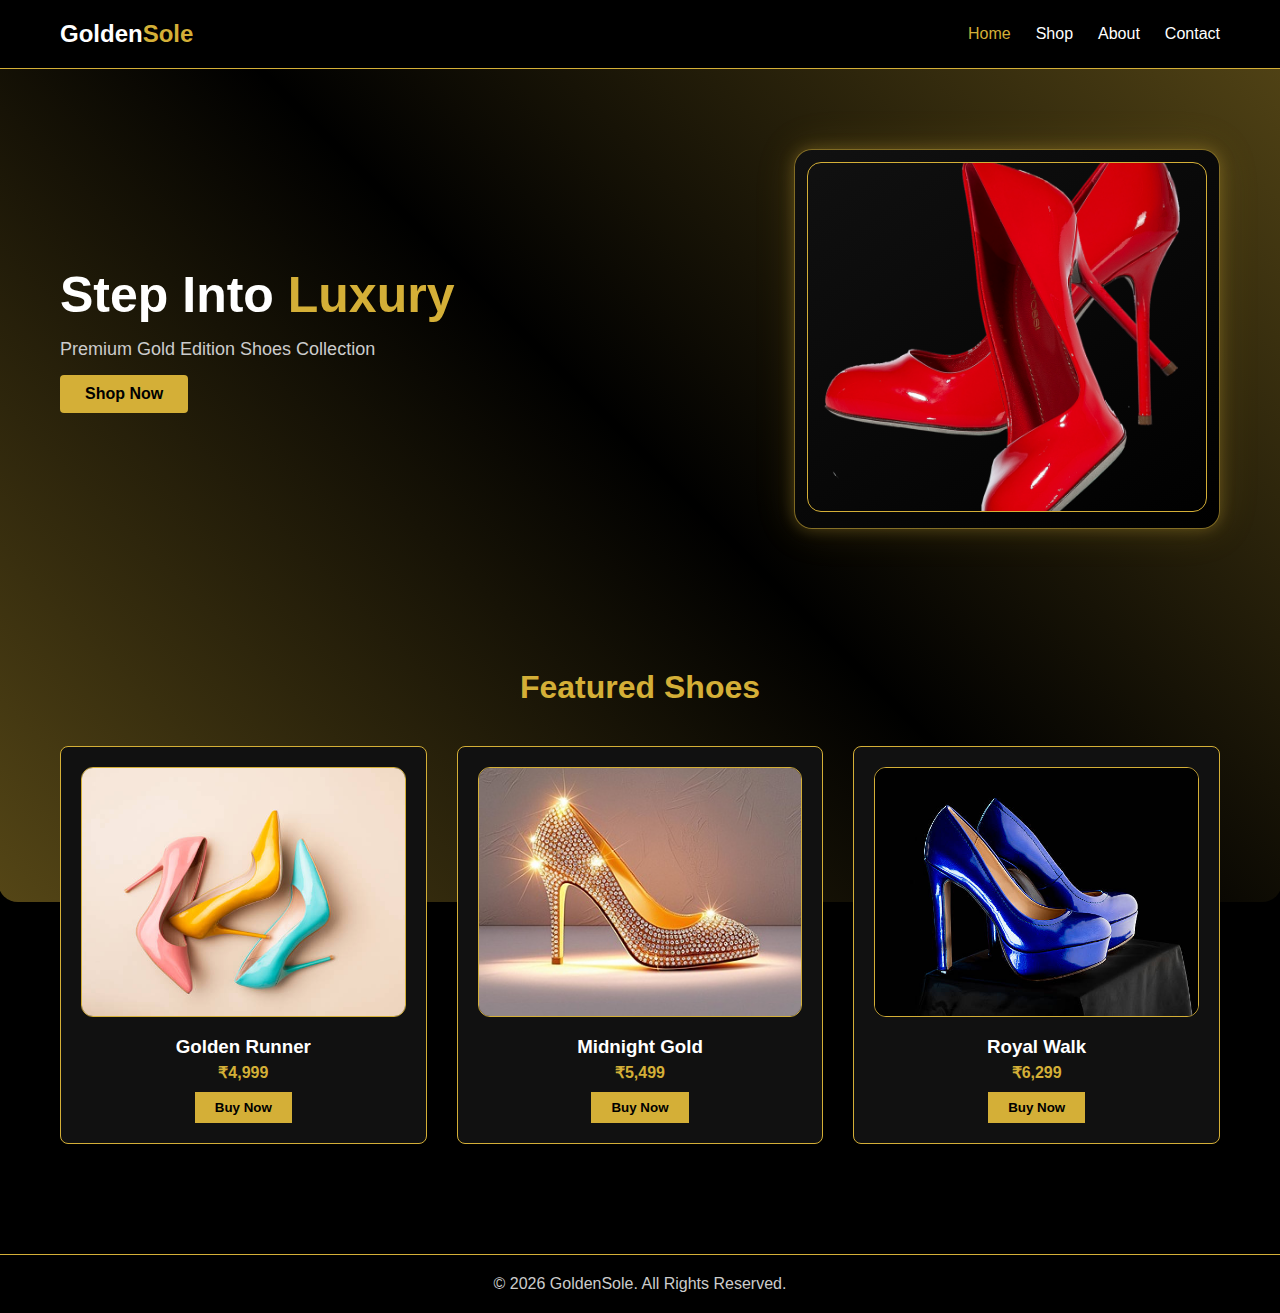
<file: shoe-website/index.html>
<!DOCTYPE html>
<html lang="en">
<head>
    <meta charset="UTF-8">
    <title>Golden Sole | Luxury Shoes</title>
    <link rel="stylesheet" href="css/style.css">
</head>
<body>

<!-- ================= NAVBAR ================= -->
<header>
    <nav class="navbar">
        <div class="logo">Golden<span>Sole</span></div>

        <ul class="nav-links">
            <li><a href="index.html" class="active">Home</a></li>
            <li><a href="shop.html">Shop</a></li>
            <li><a href="about.html">About</a></li>
            <li><a href="contact.html">Contact</a></li>
        </ul>
    </nav>
</header>

<!-- ================= HERO SECTION ================= -->
<section class="hero">
    <div class="hero-content">
        <h1>Step Into <span>Luxury</span></h1>
        <p>Premium Gold Edition Shoes Collection</p>
        <a href="shop.html" class="btn">Shop Now</a>
    </div>

    <div class="hero-image">
        <img src="images/hero-image.png" alt="Luxury Shoe">
    </div>
</section>

<!-- ================= FEATURED PRODUCTS ================= -->
<section class="featured">
    <h2>Featured Shoes</h2>

    <div class="product-grid">

        <div class="product-card">
            <img src="images/shoe1.jpg" alt="Shoe">
            <h3>Golden Runner</h3>
            <p>₹4,999</p>
            <button>Buy Now</button>
        </div>

        <div class="product-card">
            <img src="images/shoe2.jpg" alt="Shoe">
            <h3>Midnight Gold</h3>
            <p>₹5,499</p>
            <button>Buy Now</button>
        </div>

        <div class="product-card">
            <img src="images/shoe4.jpg" alt="Shoe">
            <h3>Royal Walk</h3>
            <p>₹6,299</p>
            <button>Buy Now</button>
        </div>

    </div>
</section>

<!-- ================= FOOTER ================= -->
<footer>
    <p>© 2026 GoldenSole. All Rights Reserved.</p>
</footer>

</body>
</html>
</file>
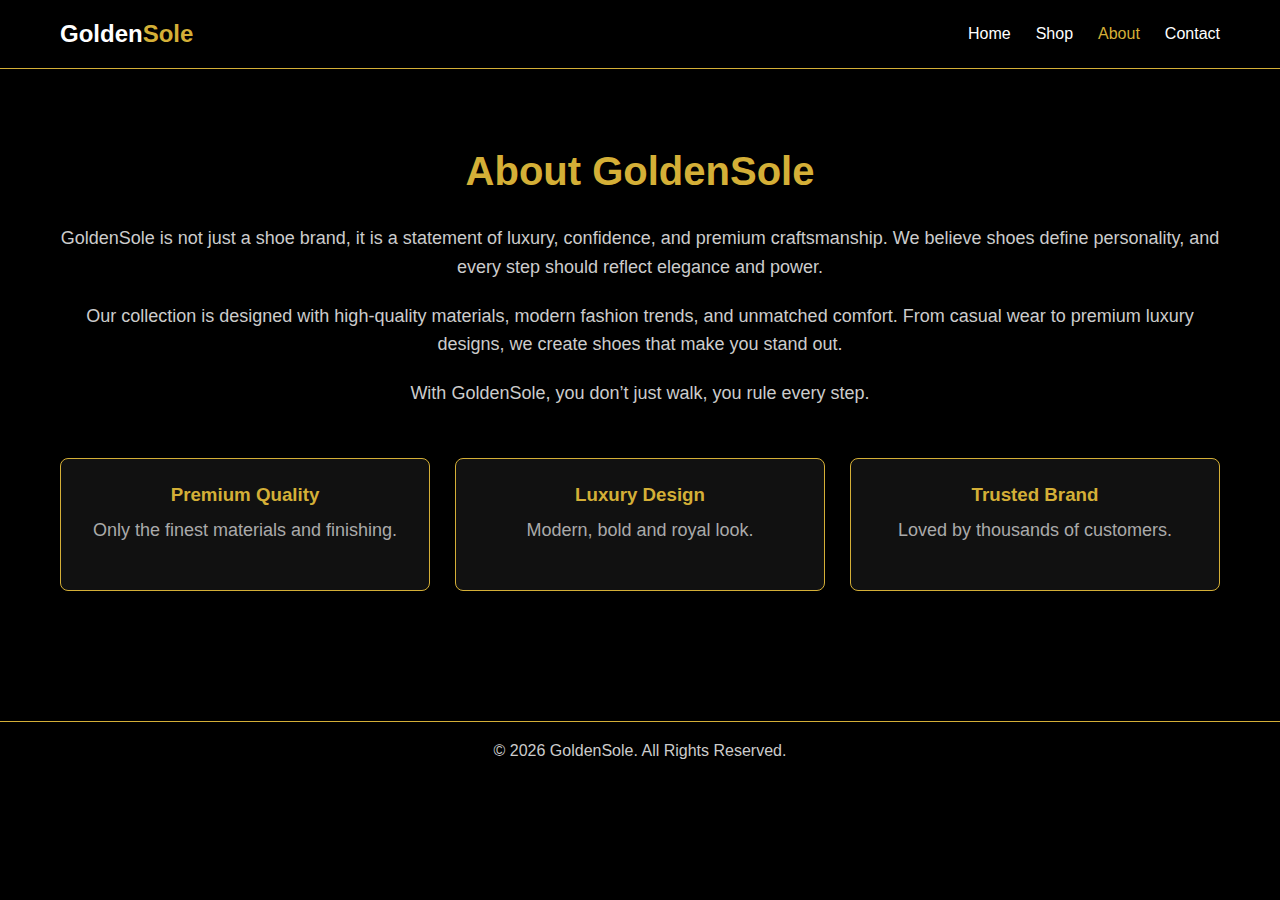
<file: shoe-website/about.html>
<!DOCTYPE html>
<html lang="en">
<head>
    <meta charset="UTF-8">
    <title>About Us | GoldenSole</title>
    <link rel="stylesheet" href="css/style.css">
</head>
<body>

<!-- ================= NAVBAR ================= -->
<header>
    <nav class="navbar">
        <div class="logo">Golden<span>Sole</span></div>

        <ul class="nav-links">
            <li><a href="index.html">Home</a></li>
            <li><a href="shop.html">Shop</a></li>
            <li><a href="about.html" class="active">About</a></li>
            <li><a href="contact.html">Contact</a></li>
        </ul>
    </nav>
</header>

<!-- ================= ABOUT SECTION ================= -->
<section class="about">
    <div class="about-container">

        <h1>About GoldenSole</h1>

        <p>
            GoldenSole is not just a shoe brand, it is a statement of luxury, confidence,
            and premium craftsmanship. We believe shoes define personality, and every step
            should reflect elegance and power.
        </p>

        <p>
            Our collection is designed with high-quality materials, modern fashion trends,
            and unmatched comfort. From casual wear to premium luxury designs, we create
            shoes that make you stand out.
        </p>

        <p>
            With GoldenSole, you don’t just walk, you rule every step.
        </p>

        <div class="about-highlights">
            <div class="highlight-box">
                <h3>Premium Quality</h3>
                <p>Only the finest materials and finishing.</p>
            </div>

            <div class="highlight-box">
                <h3>Luxury Design</h3>
                <p>Modern, bold and royal look.</p>
            </div>

            <div class="highlight-box">
                <h3>Trusted Brand</h3>
                <p>Loved by thousands of customers.</p>
            </div>
        </div>

    </div>
</section>

<!-- ================= FOOTER ================= -->
<footer>
    <p>© 2026 GoldenSole. All Rights Reserved.</p>
</footer>

</body>
</html>
</file>
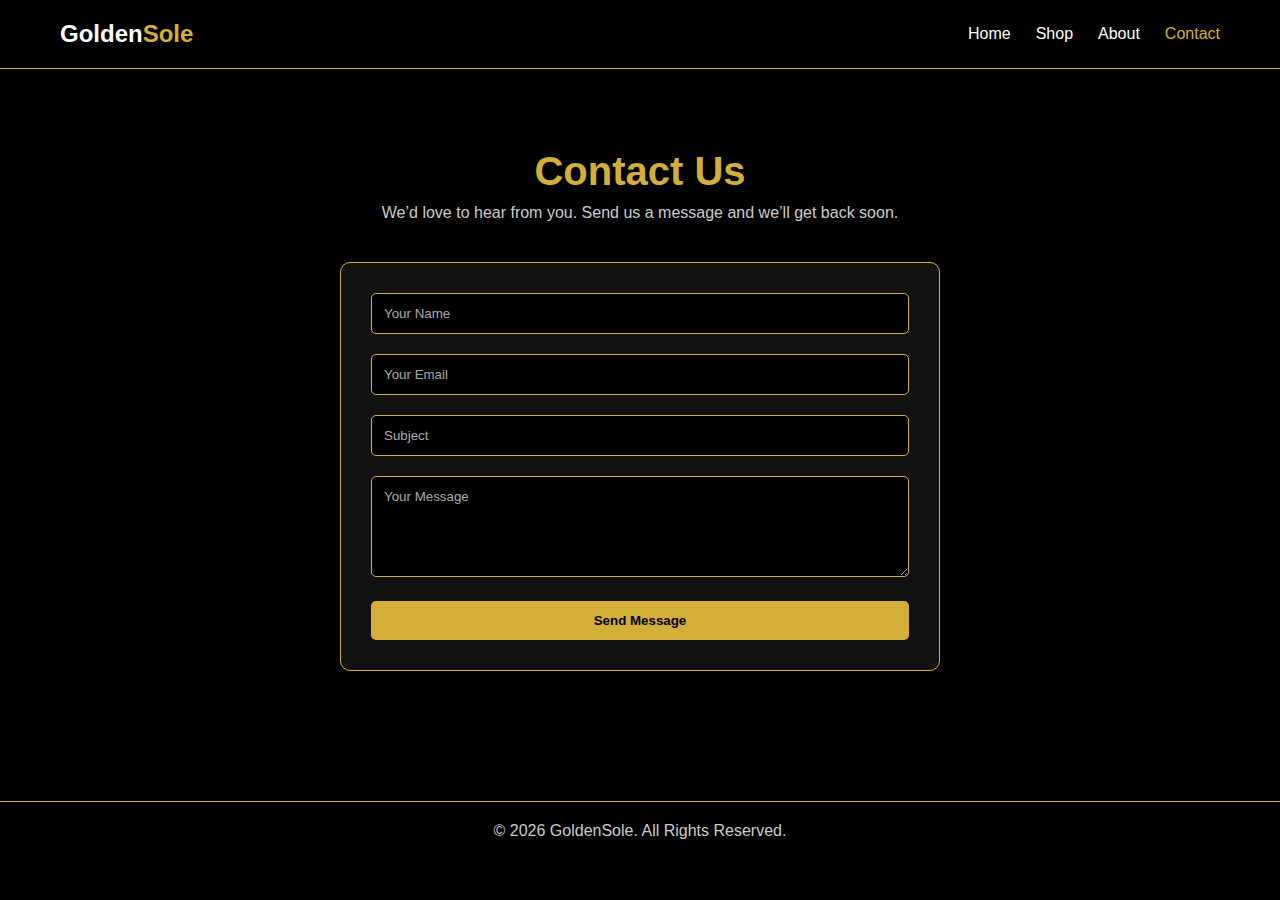
<file: shoe-website/contact.html>
<!DOCTYPE html>
<html lang="en">
<head>
    <meta charset="UTF-8">
    <title>Contact Us | GoldenSole</title>
    <link rel="stylesheet" href="css/style.css">
</head>
<body>

<!-- ================= NAVBAR ================= -->
<header>
    <nav class="navbar">
        <div class="logo">Golden<span>Sole</span></div>

        <ul class="nav-links">
            <li><a href="index.html">Home</a></li>
            <li><a href="shop.html">Shop</a></li>
            <li><a href="about.html">About</a></li>
            <li><a href="contact.html" class="active">Contact</a></li>
        </ul>
    </nav>
</header>

<!-- ================= CONTACT SECTION ================= -->
<section class="contact">
    <div class="contact-container">

        <h1>Contact Us</h1>
        <p>We’d love to hear from you. Send us a message and we’ll get back soon.</p>

        <form class="contact-form">
            <div class="form-group">
                <input type="text" placeholder="Your Name" required>
            </div>

            <div class="form-group">
                <input type="email" placeholder="Your Email" required>
            </div>

            <div class="form-group">
                <input type="text" placeholder="Subject" required>
            </div>

            <div class="form-group">
                <textarea rows="5" placeholder="Your Message" required></textarea>
            </div>

            <button type="submit">Send Message</button>
        </form>

    </div>
</section>

<!-- ================= FOOTER ================= -->
<footer>
    <p>© 2026 GoldenSole. All Rights Reserved.</p>
</footer>

</body>
</html>
</file>
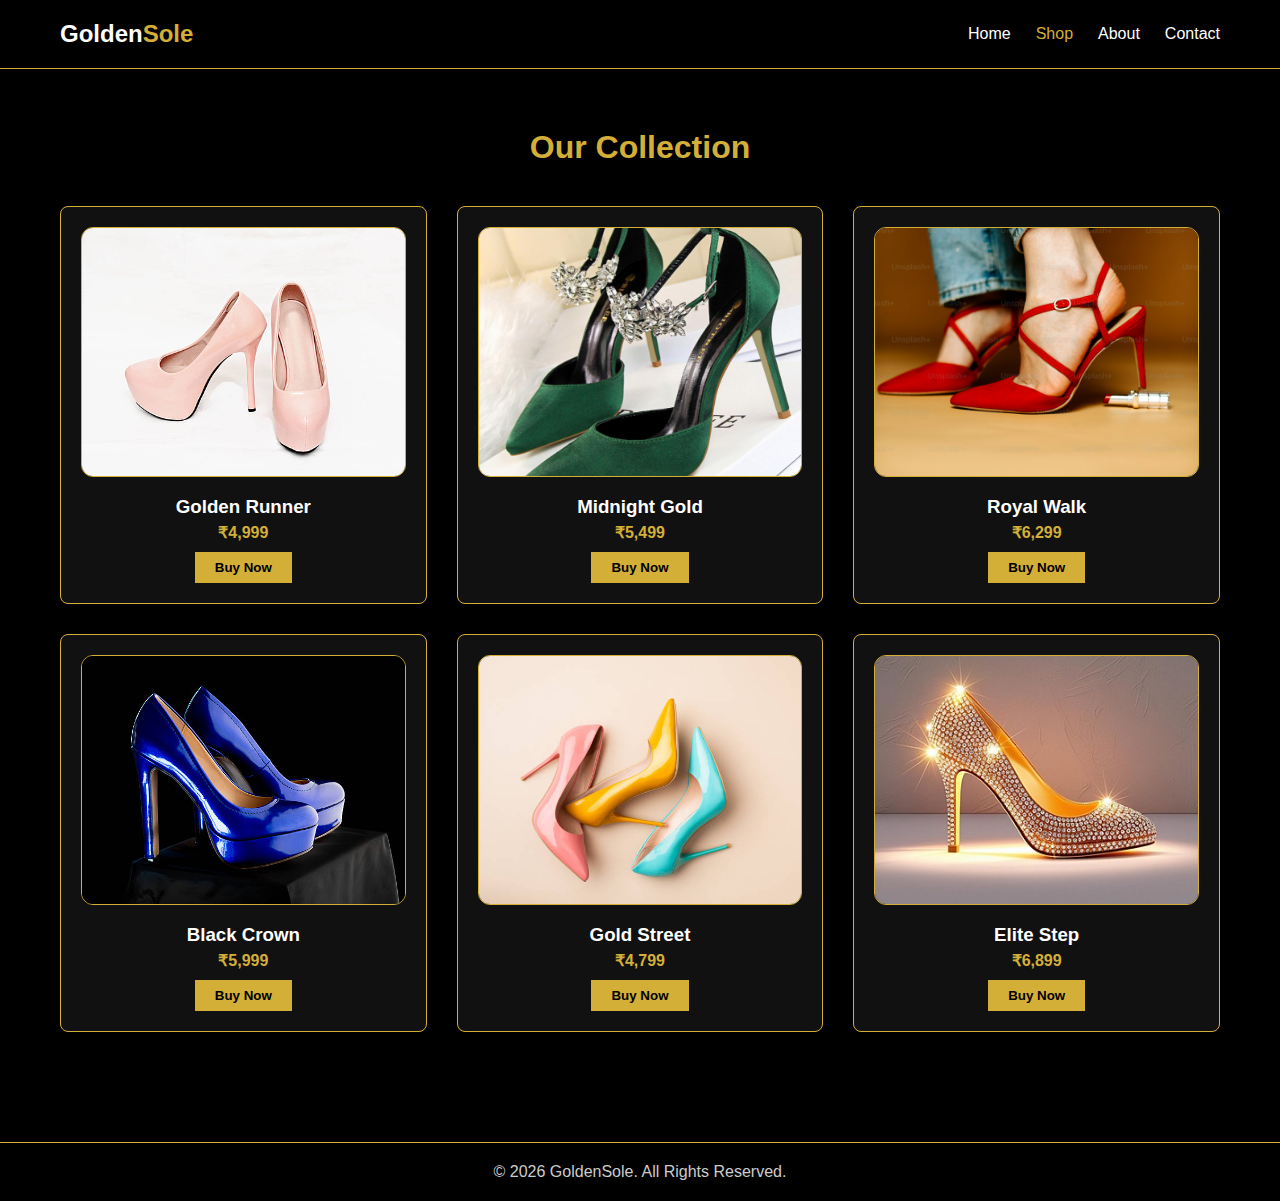
<file: shoe-website/shop.html>
<!DOCTYPE html>
<html lang="en">
<head>
    <meta charset="UTF-8">
    <title>Shop | GoldenSole</title>
    <link rel="stylesheet" href="css/style.css">
</head>
<body>

<!-- ================= NAVBAR ================= -->
<header>
    <nav class="navbar">
        <div class="logo">Golden<span>Sole</span></div>

        <ul class="nav-links">
            <li><a href="index.html">Home</a></li>
            <li><a href="shop.html" class="active">Shop</a></li>
            <li><a href="about.html">About</a></li>
            <li><a href="contact.html">Contact</a></li>
        </ul>
    </nav>
</header>

<!-- ================= SHOP SECTION ================= -->
<section class="featured">
    <h2>Our Collection</h2>

    <div class="product-grid">

        <div class="product-card">
            <img src="images/shoe5.jpg" alt="Luxury Shoe">
            <h3>Golden Runner</h3>
            <p>₹4,999</p>
            <button>Buy Now</button>
        </div>

        <div class="product-card">
            <img src="images/shoe6.jpg" alt="Luxury Shoe">
            <h3>Midnight Gold</h3>
            <p>₹5,499</p>
            <button>Buy Now</button>
        </div>

        <div class="product-card">
            <img src="images/shoe3.jpg" alt="Luxury Shoe">
            <h3>Royal Walk</h3>
            <p>₹6,299</p>
            <button>Buy Now</button>
        </div>

        <div class="product-card">
            <img src="images/shoe4.jpg" alt="Luxury Shoe">
            <h3>Black Crown</h3>
            <p>₹5,999</p>
            <button>Buy Now</button>
        </div>

        <div class="product-card">
            <img src="images/shoe1.jpg" alt="Luxury Shoe">
            <h3>Gold Street</h3>
            <p>₹4,799</p>
            <button>Buy Now</button>
        </div>

        <div class="product-card">
            <img src="images/shoe2.jpg" alt="Luxury Shoe">
            <h3>Elite Step</h3>
            <p>₹6,899</p>
            <button>Buy Now</button>
        </div>

    </div>
</section>

<!-- ================= FOOTER ================= -->
<footer>
    <p>© 2026 GoldenSole. All Rights Reserved.</p>
</footer>

</body>
</html>
</file>
<file: shoe-website/css/style.css>
/* Reset */
* {
    margin: 0;
    padding: 0;
    box-sizing: border-box;
    font-family: Arial, sans-serif;
}

/* Body */
body {
    background-color: #000;
    color: #fff;
}

/* ================= NAVBAR ================= */

.navbar {
    display: flex;
    justify-content: space-between;
    align-items: center;
    padding: 20px 60px;
    background-color: #000;
    border-bottom: 1px solid #d4af37;
}

.logo {
    font-size: 24px;
    font-weight: bold;
    color: #fff;
}

.logo span {
    color: #d4af37;
}

.nav-links {
    list-style: none;
    display: flex;
    gap: 25px;
}

.nav-links a {
    text-decoration: none;
    color: #fff;
    font-size: 16px;
    transition: 0.3s;
}

.nav-links a:hover,
.nav-links .active {
    color: #d4af37;
}

/* ================= HERO SECTION ================= */

.hero {
    display: flex;
    justify-content: space-between;
    align-items: center;
    padding: 80px 60px;
}

.hero-content h1 {
    font-size: 50px;
}

.hero-content span {
    color: #d4af37;
}

.hero-content p {
    margin: 15px 0;
    font-size: 18px;
    color: #ccc;
}

.btn {
    display: inline-block;
    padding: 10px 25px;
    background-color: #d4af37;
    color: #000;
    text-decoration: none;
    font-weight: bold;
    border-radius: 4px;
}

.hero-image img {
    width: 400px;
}

/* ================= FEATURED PRODUCTS ================= */

.featured {
    padding: 60px;
    text-align: center;
}

.featured h2 {
    font-size: 32px;
    color: #d4af37;
    margin-bottom: 40px;
}

.product-grid {
    display: grid;
    grid-template-columns: repeat(3, 1fr);
    gap: 30px;
}

.product-card {
    background-color: #111;
    padding: 20px;
    border-radius: 8px;
    border: 1px solid #d4af37;
}

.product-card img {
    width: 100%;
}

.product-card h3 {
    margin: 15px 0 5px;
}

.product-card p {
    color: #d4af37;
    font-weight: bold;
}

.product-card button {
    margin-top: 10px;
    padding: 8px 20px;
    background-color: #d4af37;
    border: none;
    font-weight: bold;
    cursor: pointer;
}

/* ================= FOOTER ================= */

footer {
    text-align: center;
    padding: 20px;
    border-top: 1px solid #d4af37;
    margin-top: 50px;
    color: #ccc;
}
/* ================= ABOUT PAGE ================= */

.about {
    padding: 80px 60px;
    text-align: center;
}

.about h1 {
    font-size: 40px;
    color: #d4af37;
    margin-bottom: 30px;
}

.about p {
    color: #ccc;
    font-size: 18px;
    line-height: 1.6;
    margin-bottom: 20px;
}

.about-highlights {
    display: grid;
    grid-template-columns: repeat(3, 1fr);
    gap: 25px;
    margin-top: 50px;
}

.highlight-box {
    background-color: #111;
    padding: 25px;
    border: 1px solid #d4af37;
    border-radius: 8px;
}

.highlight-box h3 {
    color: #d4af37;
    margin-bottom: 10px;
}

.highlight-box p {
    color: #aaa;
}
/* ================= CONTACT PAGE ================= */

.contact {
    padding: 80px 60px;
    text-align: center;
}

.contact h1 {
    font-size: 40px;
    color: #d4af37;
    margin-bottom: 10px;
}

.contact p {
    color: #ccc;
    margin-bottom: 40px;
}

.contact-container {
    max-width: 600px;
    margin: auto;
}

.contact-form {
    background-color: #111;
    padding: 30px;
    border-radius: 10px;
    border: 1px solid #d4af37;
}

.form-group {
    margin-bottom: 20px;
}

.contact-form input,
.contact-form textarea {
    width: 100%;
    padding: 12px;
    background-color: #000;
    border: 1px solid #d4af37;
    color: #fff;
    border-radius: 5px;
    outline: none;
}

.contact-form input::placeholder,
.contact-form textarea::placeholder {
    color: #aaa;
}

.contact-form button {
    width: 100%;
    padding: 12px;
    background-color: #d4af37;
    border: none;
    color: #000;
    font-weight: bold;
    cursor: pointer;
    border-radius: 5px;
}

.contact-form button:hover {
    background-color: #b8962e;
}
/* ================= PRODUCT PAGE ================= */

.product {
    padding: 80px 60px;
}

.product-container {
    display: flex;
    gap: 50px;
    align-items: center;
}

.product-image img {
    width: 450px;
    border: 2px solid #d4af37;
    border-radius: 10px;
}

.product-details h1 {
    font-size: 36px;
    margin-bottom: 10px;
}

.product-details .price {
    font-size: 24px;
    color: #d4af37;
    font-weight: bold;
    margin-bottom: 20px;
}

.product-details .description {
    color: #ccc;
    line-height: 1.6;
    margin-bottom: 20px;
}

.features {
    list-style: none;
    margin-bottom: 25px;
}

.features li {
    color: #ddd;
    margin-bottom: 8px;
}

.buy-btn {
    padding: 12px 30px;
    background-color: #d4af37;
    border: none;
    color: #000;
    font-weight: bold;
    cursor: pointer;
    border-radius: 5px;
}

.buy-btn:hover {
    background-color: #b8962e;
}

/* ================= COMMON IMAGE STYLE ================= */

img {
    width: 100%;
    height: 250px;
    object-fit: cover;
    border-radius: 12px;
    border: 1px solid #d4af37;
}
.hero-image {
    background: linear-gradient(145deg, #111, #000);
    padding: 12px;
    border-radius: 18px;
    border: 1px solid rgba(212, 175, 55, 0.6);
    box-shadow: 
        0 0 15px rgba(212, 175, 55, 0.3),
        0 0 40px rgba(212, 175, 55, 0.15);
}

.hero-image img {
    width: 400px;
    height: 350px;
    object-fit: cover;
    border-radius: 14px;
    transition: 0.4s ease;
}
.hero-image:hover img {
    transform: scale(1.05);
}

.hero-image:hover {
    box-shadow: 
        0 0 25px rgba(212, 175, 55, 0.6),
        0 0 60px rgba(212, 175, 55, 0.25);
}
.hero-image::before {
    content: "";
    position: absolute;
    inset: -2px;
    border-radius: 20px;
    background: linear-gradient(45deg, #d4af37, transparent, #d4af37);
    opacity: 0.4;
    z-index: -1;
}
</file>
